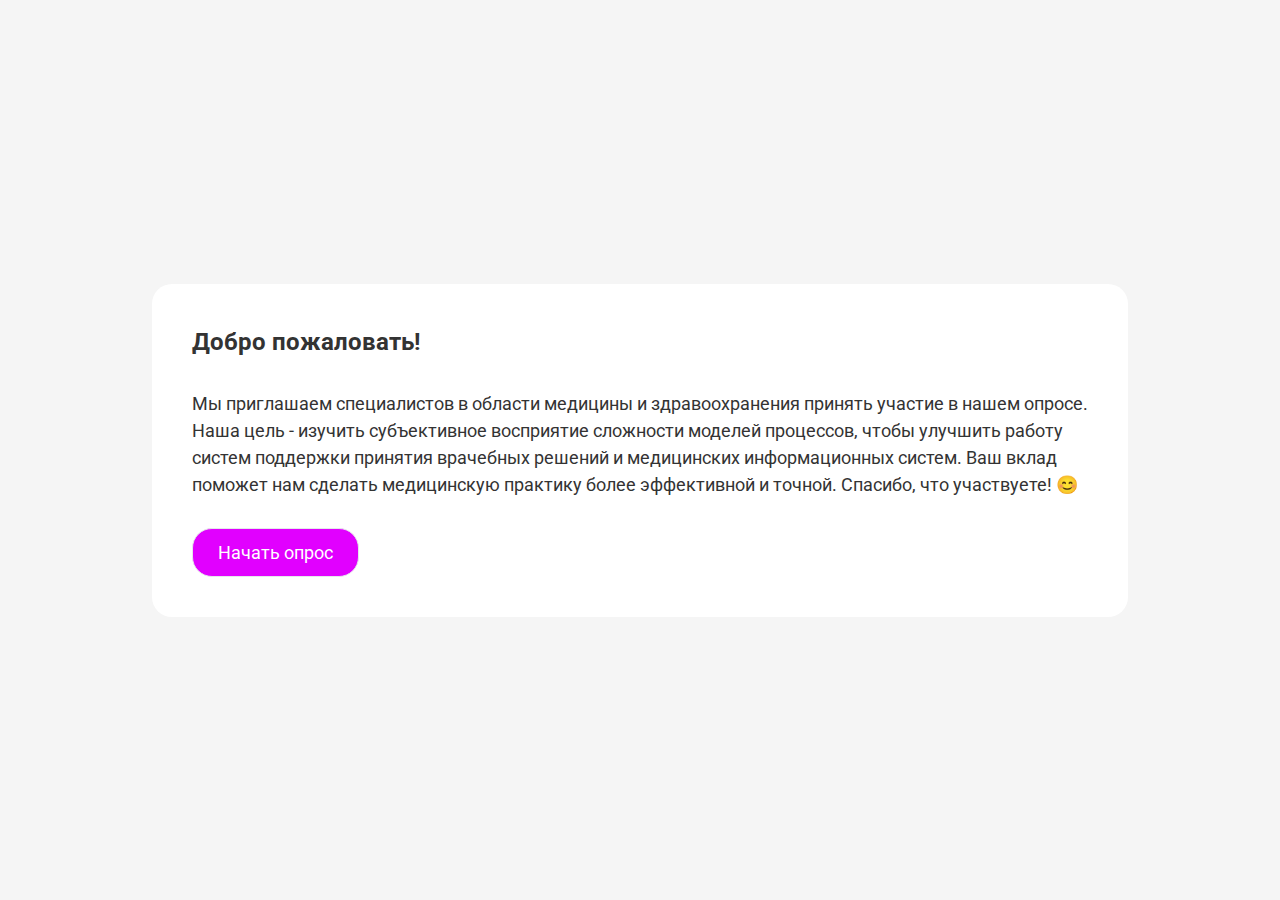
<file: templates/index.html>
<!doctype html>
<html lang="en">
  <head>
    <meta charset="UTF-8" />
    <meta name="viewport" content="width=device-width, initial-scale=1.0" />
    <link rel="preconnect" href="https://fonts.googleapis.com" />
    <link rel="preconnect" href="https://fonts.gstatic.com" crossorigin />
    <link
      href="https://fonts.googleapis.com/css2?family=Roboto:ital,wght@0,100;0,300;0,400;0,500;0,700;0,900;1,100;1,300;1,400;1,500;1,700;1,900&display=swap"
      rel="stylesheet"
    />
    <link rel="stylesheet" href="/static/styletw.css" />
    <title>Опрос</title>
  </head>
  <body class="font-roboto bg-[#F5F5F5] text-[#333333]">
    <div class="flex h-dvh items-center justify-center">
      <div
        class="mx-auto max-w-[1200px] rounded-[20px] border border-none bg-white p-[40px]"
      >
        <div class="flex flex-col gap-[30px]">
          <h1 class="text-[24px] font-bold">Добро пожаловать!</h1>
          <h2 class="text-[18px]">
            Мы приглашаем специалистов в области медицины и здравоохранения
            принять участие в нашем опросе. <br />Наша цель - изучить
            субъективное восприятие сложности моделей процессов, чтобы улучшить
            работу<br />
            систем поддержки принятия врачебных решений и медицинских
            информационных систем. Ваш вклад <br />поможет нам сделать
            медицинскую практику более эффективной и точной. Спасибо, что
            участвуете! 😊
          </h2>
          <a href="form">
            <button
              class="rounded-[20px] border bg-[#E100FF] px-[25px] py-[10px] text-[18px] text-white hover:bg-[#B400CC] focus:outline-none focus:ring-4 focus:ring-violet-300"
            >
              Начать опрос
            </button>
          </a>
        </div>
      </div>
    </div>
  </body>
</html>
</file>
<file: static/styletw.css>
/*
! tailwindcss v3.4.4 | MIT License | https://tailwindcss.com
*/

/*
1. Prevent padding and border from affecting element width. (https://github.com/mozdevs/cssremedy/issues/4)
2. Allow adding a border to an element by just adding a border-width. (https://github.com/tailwindcss/tailwindcss/pull/116)
*/

*,
::before,
::after {
  box-sizing: border-box;
  /* 1 */
  border-width: 0;
  /* 2 */
  border-style: solid;
  /* 2 */
  border-color: #e5e7eb;
  /* 2 */
}

::before,
::after {
  --tw-content: '';
}

/*
1. Use a consistent sensible line-height in all browsers.
2. Prevent adjustments of font size after orientation changes in iOS.
3. Use a more readable tab size.
4. Use the user's configured `sans` font-family by default.
5. Use the user's configured `sans` font-feature-settings by default.
6. Use the user's configured `sans` font-variation-settings by default.
7. Disable tap highlights on iOS
*/

html,
:host {
  line-height: 1.5;
  /* 1 */
  -webkit-text-size-adjust: 100%;
  /* 2 */
  -moz-tab-size: 4;
  /* 3 */
  -o-tab-size: 4;
     tab-size: 4;
  /* 3 */
  font-family: ui-sans-serif, system-ui, sans-serif, "Apple Color Emoji", "Segoe UI Emoji", "Segoe UI Symbol", "Noto Color Emoji";
  /* 4 */
  font-feature-settings: normal;
  /* 5 */
  font-variation-settings: normal;
  /* 6 */
  -webkit-tap-highlight-color: transparent;
  /* 7 */
}

/*
1. Remove the margin in all browsers.
2. Inherit line-height from `html` so users can set them as a class directly on the `html` element.
*/

body {
  margin: 0;
  /* 1 */
  line-height: inherit;
  /* 2 */
}

/*
1. Add the correct height in Firefox.
2. Correct the inheritance of border color in Firefox. (https://bugzilla.mozilla.org/show_bug.cgi?id=190655)
3. Ensure horizontal rules are visible by default.
*/

hr {
  height: 0;
  /* 1 */
  color: inherit;
  /* 2 */
  border-top-width: 1px;
  /* 3 */
}

/*
Add the correct text decoration in Chrome, Edge, and Safari.
*/

abbr:where([title]) {
  -webkit-text-decoration: underline dotted;
          text-decoration: underline dotted;
}

/*
Remove the default font size and weight for headings.
*/

h1,
h2,
h3,
h4,
h5,
h6 {
  font-size: inherit;
  font-weight: inherit;
}

/*
Reset links to optimize for opt-in styling instead of opt-out.
*/

a {
  color: inherit;
  text-decoration: inherit;
}

/*
Add the correct font weight in Edge and Safari.
*/

b,
strong {
  font-weight: bolder;
}

/*
1. Use the user's configured `mono` font-family by default.
2. Use the user's configured `mono` font-feature-settings by default.
3. Use the user's configured `mono` font-variation-settings by default.
4. Correct the odd `em` font sizing in all browsers.
*/

code,
kbd,
samp,
pre {
  font-family: ui-monospace, SFMono-Regular, Menlo, Monaco, Consolas, "Liberation Mono", "Courier New", monospace;
  /* 1 */
  font-feature-settings: normal;
  /* 2 */
  font-variation-settings: normal;
  /* 3 */
  font-size: 1em;
  /* 4 */
}

/*
Add the correct font size in all browsers.
*/

small {
  font-size: 80%;
}

/*
Prevent `sub` and `sup` elements from affecting the line height in all browsers.
*/

sub,
sup {
  font-size: 75%;
  line-height: 0;
  position: relative;
  vertical-align: baseline;
}

sub {
  bottom: -0.25em;
}

sup {
  top: -0.5em;
}

/*
1. Remove text indentation from table contents in Chrome and Safari. (https://bugs.chromium.org/p/chromium/issues/detail?id=999088, https://bugs.webkit.org/show_bug.cgi?id=201297)
2. Correct table border color inheritance in all Chrome and Safari. (https://bugs.chromium.org/p/chromium/issues/detail?id=935729, https://bugs.webkit.org/show_bug.cgi?id=195016)
3. Remove gaps between table borders by default.
*/

table {
  text-indent: 0;
  /* 1 */
  border-color: inherit;
  /* 2 */
  border-collapse: collapse;
  /* 3 */
}

/*
1. Change the font styles in all browsers.
2. Remove the margin in Firefox and Safari.
3. Remove default padding in all browsers.
*/

button,
input,
optgroup,
select,
textarea {
  font-family: inherit;
  /* 1 */
  font-feature-settings: inherit;
  /* 1 */
  font-variation-settings: inherit;
  /* 1 */
  font-size: 100%;
  /* 1 */
  font-weight: inherit;
  /* 1 */
  line-height: inherit;
  /* 1 */
  letter-spacing: inherit;
  /* 1 */
  color: inherit;
  /* 1 */
  margin: 0;
  /* 2 */
  padding: 0;
  /* 3 */
}

/*
Remove the inheritance of text transform in Edge and Firefox.
*/

button,
select {
  text-transform: none;
}

/*
1. Correct the inability to style clickable types in iOS and Safari.
2. Remove default button styles.
*/

button,
input:where([type='button']),
input:where([type='reset']),
input:where([type='submit']) {
  -webkit-appearance: button;
  /* 1 */
  background-color: transparent;
  /* 2 */
  background-image: none;
  /* 2 */
}

/*
Use the modern Firefox focus style for all focusable elements.
*/

:-moz-focusring {
  outline: auto;
}

/*
Remove the additional `:invalid` styles in Firefox. (https://github.com/mozilla/gecko-dev/blob/2f9eacd9d3d995c937b4251a5557d95d494c9be1/layout/style/res/forms.css#L728-L737)
*/

:-moz-ui-invalid {
  box-shadow: none;
}

/*
Add the correct vertical alignment in Chrome and Firefox.
*/

progress {
  vertical-align: baseline;
}

/*
Correct the cursor style of increment and decrement buttons in Safari.
*/

::-webkit-inner-spin-button,
::-webkit-outer-spin-button {
  height: auto;
}

/*
1. Correct the odd appearance in Chrome and Safari.
2. Correct the outline style in Safari.
*/

[type='search'] {
  -webkit-appearance: textfield;
  /* 1 */
  outline-offset: -2px;
  /* 2 */
}

/*
Remove the inner padding in Chrome and Safari on macOS.
*/

::-webkit-search-decoration {
  -webkit-appearance: none;
}

/*
1. Correct the inability to style clickable types in iOS and Safari.
2. Change font properties to `inherit` in Safari.
*/

::-webkit-file-upload-button {
  -webkit-appearance: button;
  /* 1 */
  font: inherit;
  /* 2 */
}

/*
Add the correct display in Chrome and Safari.
*/

summary {
  display: list-item;
}

/*
Removes the default spacing and border for appropriate elements.
*/

blockquote,
dl,
dd,
h1,
h2,
h3,
h4,
h5,
h6,
hr,
figure,
p,
pre {
  margin: 0;
}

fieldset {
  margin: 0;
  padding: 0;
}

legend {
  padding: 0;
}

ol,
ul,
menu {
  list-style: none;
  margin: 0;
  padding: 0;
}

/*
Reset default styling for dialogs.
*/

dialog {
  padding: 0;
}

/*
Prevent resizing textareas horizontally by default.
*/

textarea {
  resize: vertical;
}

/*
1. Reset the default placeholder opacity in Firefox. (https://github.com/tailwindlabs/tailwindcss/issues/3300)
2. Set the default placeholder color to the user's configured gray 400 color.
*/

input::-moz-placeholder, textarea::-moz-placeholder {
  opacity: 1;
  /* 1 */
  color: #9ca3af;
  /* 2 */
}

input::placeholder,
textarea::placeholder {
  opacity: 1;
  /* 1 */
  color: #9ca3af;
  /* 2 */
}

/*
Set the default cursor for buttons.
*/

button,
[role="button"] {
  cursor: pointer;
}

/*
Make sure disabled buttons don't get the pointer cursor.
*/

:disabled {
  cursor: default;
}

/*
1. Make replaced elements `display: block` by default. (https://github.com/mozdevs/cssremedy/issues/14)
2. Add `vertical-align: middle` to align replaced elements more sensibly by default. (https://github.com/jensimmons/cssremedy/issues/14#issuecomment-634934210)
   This can trigger a poorly considered lint error in some tools but is included by design.
*/

img,
svg,
video,
canvas,
audio,
iframe,
embed,
object {
  display: block;
  /* 1 */
  vertical-align: middle;
  /* 2 */
}

/*
Constrain images and videos to the parent width and preserve their intrinsic aspect ratio. (https://github.com/mozdevs/cssremedy/issues/14)
*/

img,
video {
  max-width: 100%;
  height: auto;
}

/* Make elements with the HTML hidden attribute stay hidden by default */

[hidden] {
  display: none;
}

*, ::before, ::after {
  --tw-border-spacing-x: 0;
  --tw-border-spacing-y: 0;
  --tw-translate-x: 0;
  --tw-translate-y: 0;
  --tw-rotate: 0;
  --tw-skew-x: 0;
  --tw-skew-y: 0;
  --tw-scale-x: 1;
  --tw-scale-y: 1;
  --tw-pan-x:  ;
  --tw-pan-y:  ;
  --tw-pinch-zoom:  ;
  --tw-scroll-snap-strictness: proximity;
  --tw-gradient-from-position:  ;
  --tw-gradient-via-position:  ;
  --tw-gradient-to-position:  ;
  --tw-ordinal:  ;
  --tw-slashed-zero:  ;
  --tw-numeric-figure:  ;
  --tw-numeric-spacing:  ;
  --tw-numeric-fraction:  ;
  --tw-ring-inset:  ;
  --tw-ring-offset-width: 0px;
  --tw-ring-offset-color: #fff;
  --tw-ring-color: rgb(59 130 246 / 0.5);
  --tw-ring-offset-shadow: 0 0 #0000;
  --tw-ring-shadow: 0 0 #0000;
  --tw-shadow: 0 0 #0000;
  --tw-shadow-colored: 0 0 #0000;
  --tw-blur:  ;
  --tw-brightness:  ;
  --tw-contrast:  ;
  --tw-grayscale:  ;
  --tw-hue-rotate:  ;
  --tw-invert:  ;
  --tw-saturate:  ;
  --tw-sepia:  ;
  --tw-drop-shadow:  ;
  --tw-backdrop-blur:  ;
  --tw-backdrop-brightness:  ;
  --tw-backdrop-contrast:  ;
  --tw-backdrop-grayscale:  ;
  --tw-backdrop-hue-rotate:  ;
  --tw-backdrop-invert:  ;
  --tw-backdrop-opacity:  ;
  --tw-backdrop-saturate:  ;
  --tw-backdrop-sepia:  ;
  --tw-contain-size:  ;
  --tw-contain-layout:  ;
  --tw-contain-paint:  ;
  --tw-contain-style:  ;
}

::backdrop {
  --tw-border-spacing-x: 0;
  --tw-border-spacing-y: 0;
  --tw-translate-x: 0;
  --tw-translate-y: 0;
  --tw-rotate: 0;
  --tw-skew-x: 0;
  --tw-skew-y: 0;
  --tw-scale-x: 1;
  --tw-scale-y: 1;
  --tw-pan-x:  ;
  --tw-pan-y:  ;
  --tw-pinch-zoom:  ;
  --tw-scroll-snap-strictness: proximity;
  --tw-gradient-from-position:  ;
  --tw-gradient-via-position:  ;
  --tw-gradient-to-position:  ;
  --tw-ordinal:  ;
  --tw-slashed-zero:  ;
  --tw-numeric-figure:  ;
  --tw-numeric-spacing:  ;
  --tw-numeric-fraction:  ;
  --tw-ring-inset:  ;
  --tw-ring-offset-width: 0px;
  --tw-ring-offset-color: #fff;
  --tw-ring-color: rgb(59 130 246 / 0.5);
  --tw-ring-offset-shadow: 0 0 #0000;
  --tw-ring-shadow: 0 0 #0000;
  --tw-shadow: 0 0 #0000;
  --tw-shadow-colored: 0 0 #0000;
  --tw-blur:  ;
  --tw-brightness:  ;
  --tw-contrast:  ;
  --tw-grayscale:  ;
  --tw-hue-rotate:  ;
  --tw-invert:  ;
  --tw-saturate:  ;
  --tw-sepia:  ;
  --tw-drop-shadow:  ;
  --tw-backdrop-blur:  ;
  --tw-backdrop-brightness:  ;
  --tw-backdrop-contrast:  ;
  --tw-backdrop-grayscale:  ;
  --tw-backdrop-hue-rotate:  ;
  --tw-backdrop-invert:  ;
  --tw-backdrop-opacity:  ;
  --tw-backdrop-saturate:  ;
  --tw-backdrop-sepia:  ;
  --tw-contain-size:  ;
  --tw-contain-layout:  ;
  --tw-contain-paint:  ;
  --tw-contain-style:  ;
}

.mx-auto {
  margin-left: auto;
  margin-right: auto;
}

.my-\[54px\] {
  margin-top: 54px;
  margin-bottom: 54px;
}

.flex {
  display: flex;
}

.h-dvh {
  height: 100dvh;
}

.w-\[900px\] {
  width: 900px;
}

.max-w-\[1200px\] {
  max-width: 1200px;
}

.flex-col {
  flex-direction: column;
}

.items-center {
  align-items: center;
}

.justify-center {
  justify-content: center;
}

.gap-\[10px\] {
  gap: 10px;
}

.gap-\[30px\] {
  gap: 30px;
}

.rounded-\[20px\] {
  border-radius: 20px;
}

.border {
  border-width: 1px;
}

.border-none {
  border-style: none;
}

.border-\[\#D9D9D9\] {
  --tw-border-opacity: 1;
  border-color: rgb(217 217 217 / var(--tw-border-opacity));
}

.bg-\[\#E100FF\] {
  --tw-bg-opacity: 1;
  background-color: rgb(225 0 255 / var(--tw-bg-opacity));
}

.bg-\[\#F5F5F5\] {
  --tw-bg-opacity: 1;
  background-color: rgb(245 245 245 / var(--tw-bg-opacity));
}

.bg-white {
  --tw-bg-opacity: 1;
  background-color: rgb(255 255 255 / var(--tw-bg-opacity));
}

.p-\[40px\] {
  padding: 40px;
}

.px-\[15px\] {
  padding-left: 15px;
  padding-right: 15px;
}

.px-\[25px\] {
  padding-left: 25px;
  padding-right: 25px;
}

.py-\[10px\] {
  padding-top: 10px;
  padding-bottom: 10px;
}

.py-\[5px\] {
  padding-top: 5px;
  padding-bottom: 5px;
}

.font-roboto {
  font-family: Roboto;
}

.text-\[18px\] {
  font-size: 18px;
}

.text-\[24px\] {
  font-size: 24px;
}

.font-bold {
  font-weight: 700;
}

.text-\[\#333333\] {
  --tw-text-opacity: 1;
  color: rgb(51 51 51 / var(--tw-text-opacity));
}

.text-white {
  --tw-text-opacity: 1;
  color: rgb(255 255 255 / var(--tw-text-opacity));
}

.hover\:bg-\[\#B400CC\]:hover {
  --tw-bg-opacity: 1;
  background-color: rgb(180 0 204 / var(--tw-bg-opacity));
}

.focus\:outline-none:focus {
  outline: 2px solid transparent;
  outline-offset: 2px;
}

.focus\:ring:focus {
  --tw-ring-offset-shadow: var(--tw-ring-inset) 0 0 0 var(--tw-ring-offset-width) var(--tw-ring-offset-color);
  --tw-ring-shadow: var(--tw-ring-inset) 0 0 0 calc(3px + var(--tw-ring-offset-width)) var(--tw-ring-color);
  box-shadow: var(--tw-ring-offset-shadow), var(--tw-ring-shadow), var(--tw-shadow, 0 0 #0000);
}

.focus\:ring-4:focus {
  --tw-ring-offset-shadow: var(--tw-ring-inset) 0 0 0 var(--tw-ring-offset-width) var(--tw-ring-offset-color);
  --tw-ring-shadow: var(--tw-ring-inset) 0 0 0 calc(4px + var(--tw-ring-offset-width)) var(--tw-ring-color);
  box-shadow: var(--tw-ring-offset-shadow), var(--tw-ring-shadow), var(--tw-shadow, 0 0 #0000);
}

.focus\:ring-violet-300:focus {
  --tw-ring-opacity: 1;
  --tw-ring-color: rgb(196 181 253 / var(--tw-ring-opacity));
}
</file>
